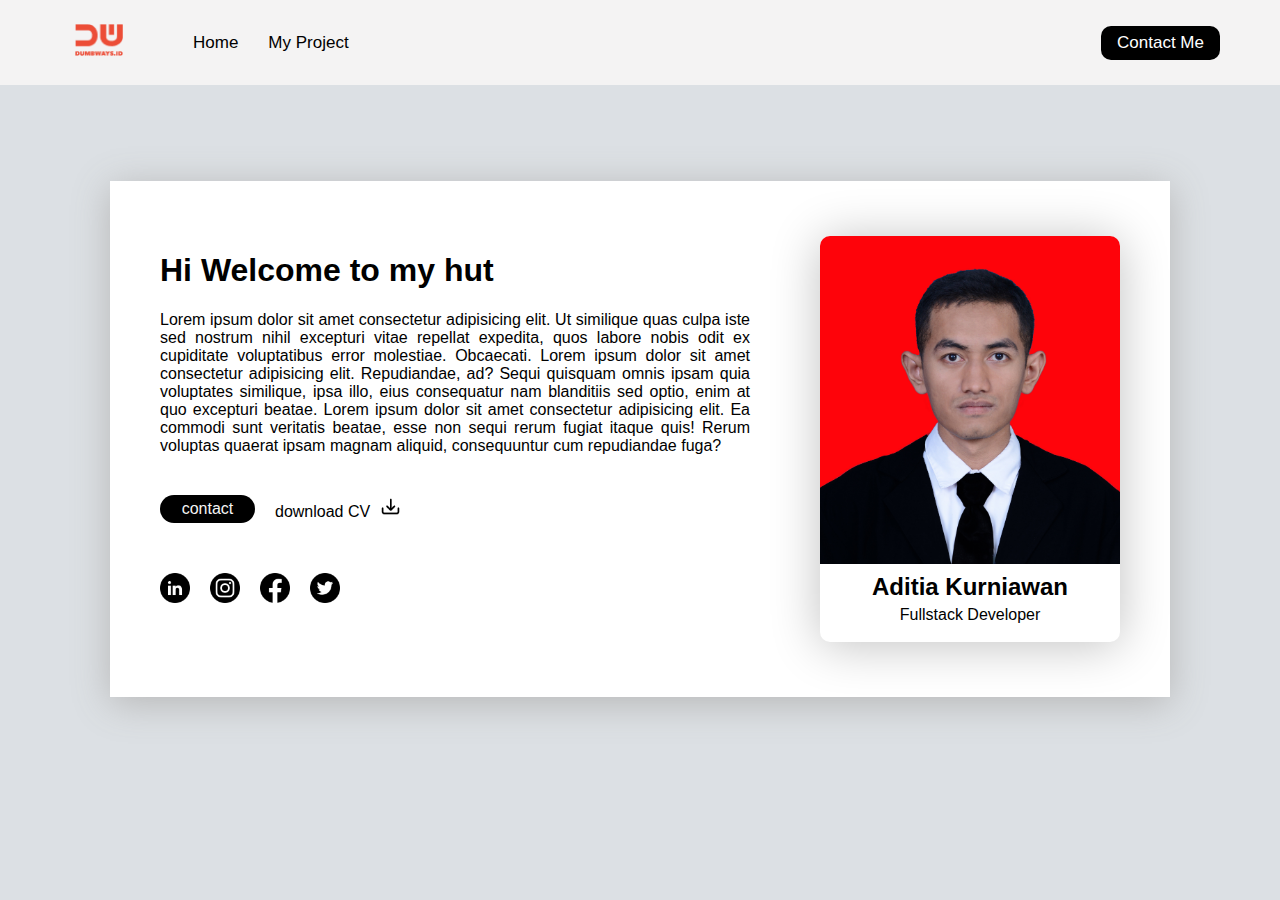
<file: day4-creating_blog/index.html>
<!DOCTYPE html>
<html lang="en">
  <head>
    <link rel="icon" href="assets/logo.png" type="image/x-icon" />
    <link rel="stylesheet" href="style.css" />
    <title>Home</title>
  </head>
  <body>
    <nav>
      <div class="nav-left">
        <a href="index.html"><img src="assets/logo.png" alt="logo" /></a>
        <ul>
          <li><a href="index.html">Home</a></li>
          <li><a href="blog.html">My Project</a></li>
        </ul>
      </div>
      <div class="nav-right">
        <a href="contact.html">Contact Me</a>
      </div>
    </nav>
    <div class="container">
      <section>
        <div class="section-left">
          <h1>Hi Welcome to my hut</h1>
          <p>Lorem ipsum dolor sit amet consectetur adipisicing elit. Ut similique quas culpa iste sed nostrum nihil excepturi vitae repellat expedita, quos labore nobis odit ex cupiditate voluptatibus error molestiae. Obcaecati. Lorem ipsum dolor sit amet consectetur adipisicing elit. Repudiandae, ad? Sequi quisquam omnis ipsam quia voluptates similique, ipsa illo, eius consequatur nam blanditiis sed optio, enim at quo excepturi beatae. Lorem ipsum dolor sit amet consectetur adipisicing elit. Ea commodi sunt veritatis beatae, esse non sequi rerum fugiat itaque quis! Rerum voluptas quaerat ipsam magnam aliquid, consequuntur cum repudiandae fuga?</p>

          <div class="download">
            <div class="button-contact">
              <a href="contact.html">contact</a>
            </div>
            <div class="cv">
              <a href="assets/CV2022.pdf">download CV
              <img src="assets/download.webp" alt="download" /></a>
            </div>
          </div>
          <div class="sosmed">
            <ul>
              <li><a href="https://www.linkedin.com/in/aditia-kurniawan-49b863194/"><img src="assets/linkedin.png" alt="linkedin"> </a></li>
              <li> <a href="https://www.instagram.com/aditia_kurniaw/?hl=id"><img src="assets/instagram.png" alt="instagram"></a> </li>
              <li> <a href="https://web.facebook.com/aditmbeyes.getas"><img src="assets/facebook.png" alt="facebook"></a> </li>
              <li> <a href="https://twitter.com/AditiaK15646429"><img src="assets/twitter.png" alt="twitter"></a> </li>
            </ul>
          </div>

        </div>
        <div class="section-right">
          <div class="card">
            <img
              src="assets/poto.jpg"
              alt="profi"
            />
            <h2>Aditia Kurniawan</h2>
            <p>Fullstack Developer</p>
          </div>
          </div>
        </div>
      </section>
    </div>
  </body>
</html>
</file>
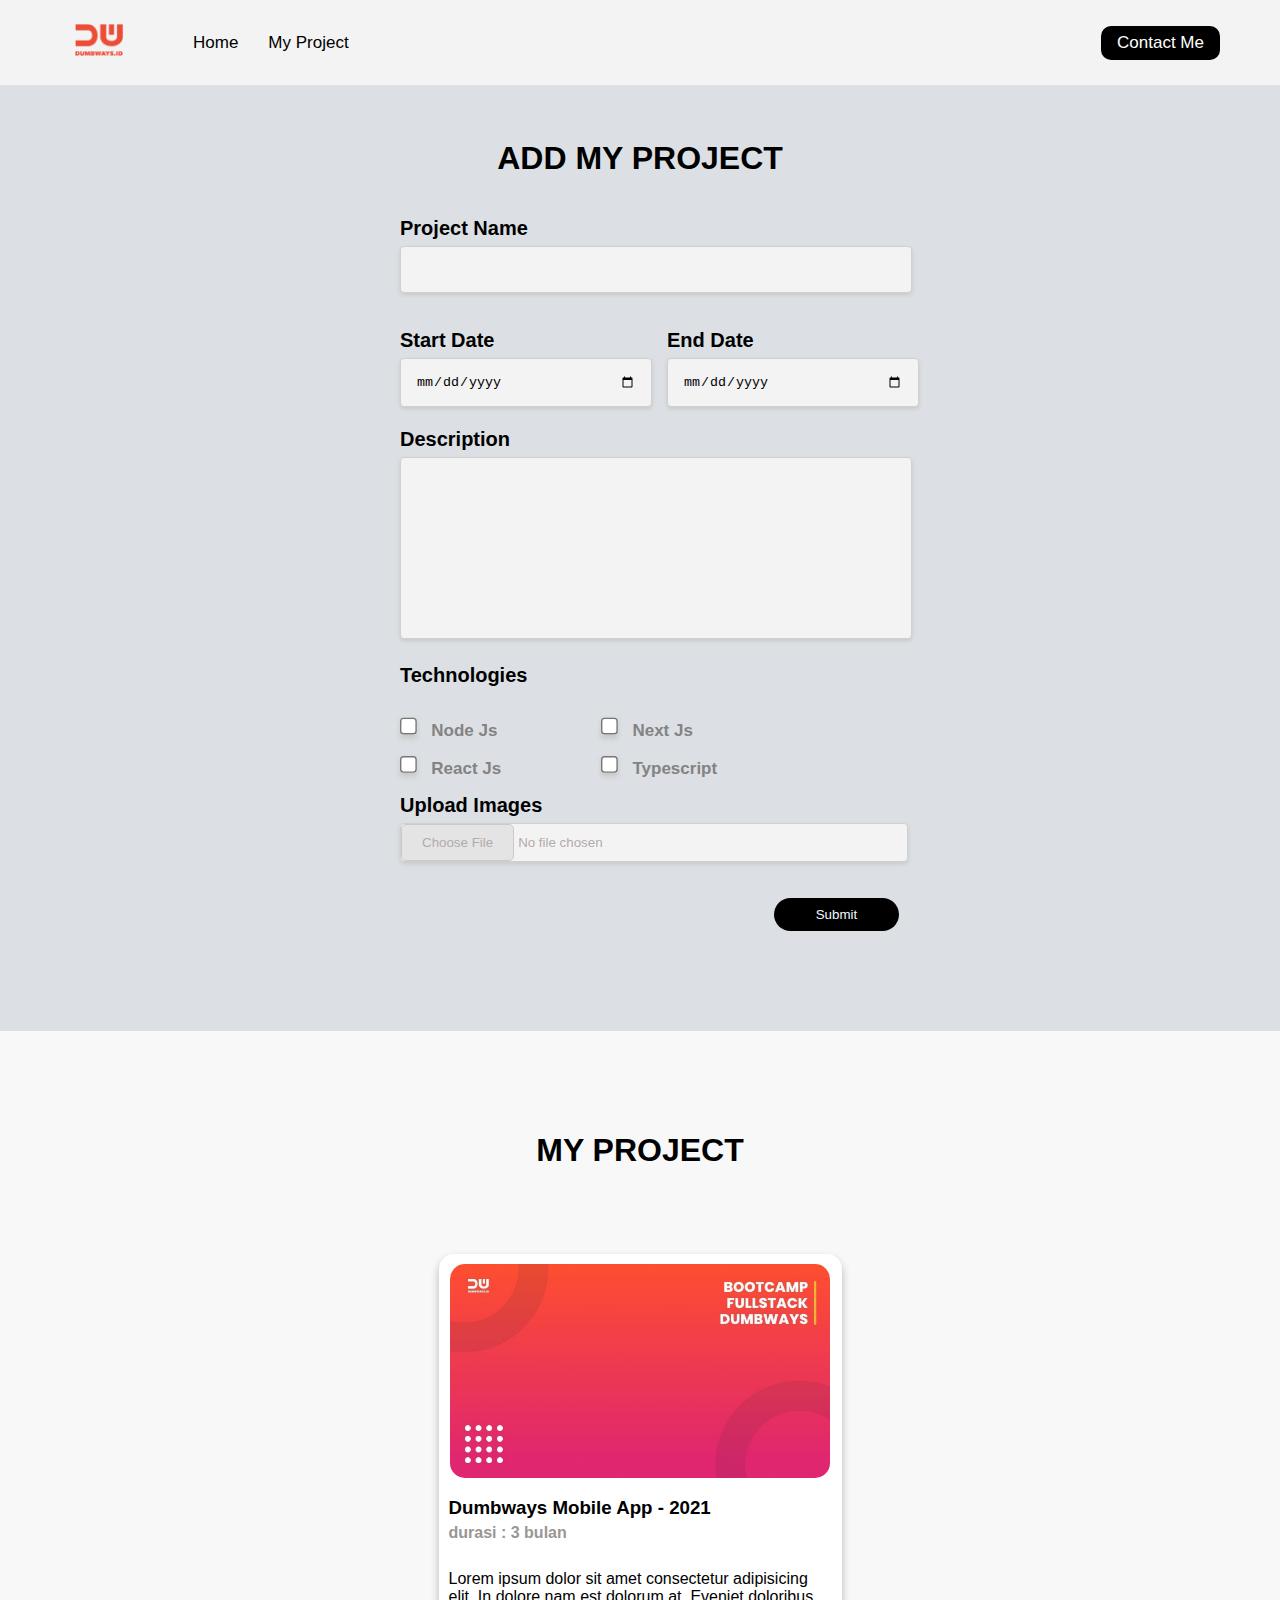
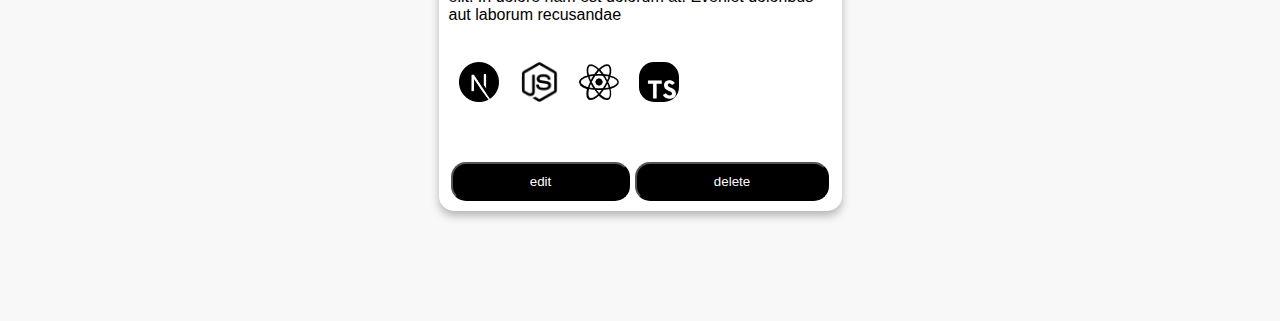
<file: day4-creating_blog/blog.html>
<!DOCTYPE html>
<html lang="en">
  <head>
    <title>My Project</title>
    <link rel="icon" href="assets/logo.png" type="image/x-icon" />
    <link
      rel="stylesheet"
      href="https://cdnjs.cloudflare.com/ajax/libs/font-awesome/6.1.1/css/all.min.css"
    />
    <link rel="stylesheet" href="myproject.css" />
    <link rel="stylesheet" href="blog.css" />
    <link rel="stylesheet" href="style.css" />
  </head>
  <body>
    <nav>
      <div class="nav-left">
        <a href="index.html"><img src="assets/logo.png" alt="logo" /></a>
        <ul>
          <li><a href="index.html">Home</a></li>
          <li><a href="blog.html">My Project</a></li>
        </ul>
      </div>
      <div class="nav-right">
        <a href="contact.html">Contact Me</a>
      </div>
    </nav>
    <form onsubmit="addBlog(event)">
      <h1>ADD MY PROJECT</h1>
      <div class="container-form">
        <div>
          <label for="title">Project Name</label>
          <input id="title" />
        </div>
        <div class="date">
          <div class="start">
            <label for="start">Start Date</label>
            <input id="start" type="date" />
          </div>
          <div class="end">
            <label for="end">End Date</label>
            <input id="end" type="date" />
          </div>
        </div>
        <div>
          <label for="description">Description</label>
          <textarea
            name=""
            id="description"
            cols="30"
            rows="10"
            style="resize: none"
          ></textarea>
        </div>
        <div class="technologi">
          <label for="technologi">Technologies</label>
          <div class="cekbox">
            <div class="checkboxleft">
              <div>
                <input
                  type="checkbox"
                  id="nodejs"
                  class="checkbox"
                  name="checkboxProject"
                  value="nodejs"
                />
                <label for="nodejs" class="tech">Node Js</label>
              </div>
              <div>
                <input
                  type="checkbox"
                  id="reactjs"
                  class="checkbox"
                  name="checkboxProject"
                  value="reactjs"
                />
                <label for="reactjs" class="tech">React Js</label>
              </div>
            </div>
            <div class="checkboxright">
              <div>
                <input
                  type="checkbox"
                  id="nextjs"
                  class="checkbox"
                  name="checkboxProject"
                  value="nextjs"
                />
                <label for="nextjs" class="tech">Next Js</label>
              </div>
              <div>
                <input
                  type="checkbox"
                  id="typescript"
                  class="checkbox"
                  name="checkboxProject"
                  value="typescript"
                />
                <label for="typescript" class="tech">Typescript</label>
              </div>
            </div>
          </div>
        </div>
        <div class="upload">
          <label for="upload">Upload Images</label>
          <input type="file" name="upload" id="upload" value="choose" />
        </div>
        <div class="submit">
          <button type="submit">Submit</button>
        </div>
      </div>
    </form>
    <div class="project">
      <div class="myproject">
        <h1>MY PROJECT</h1>
        <div id="container-project">
          <div class="project-card">
            <img src="assets/img.png" alt="" />
            <a href="detail.html"><h3>Dumbways Mobile App - 2021</h3></a>
            <h4>durasi : 3 bulan</h4>
            <br />
            <h5>
              Lorem ipsum dolor sit amet consectetur adipisicing elit. In dolore
              nam est dolorum at. Eveniet doloribus aut laborum recusandae
            </h5>
            <br />
            <div class="logo">
              <img src="assets/nextjs.png" alt="logo" />
              <img src="assets/nodejs.png" alt="logo" />
              <img src="assets/reactjs.png" alt="logo" />
              <img src="assets/typescript.png" alt="logo" />
            </div>
            <div class="button">
              <button class="bt-edit">edit</button>
              <button class="bt-delete">delete</button>
            </div>
          </div>
        </div>
      </div>
    </div>
  </body>
  <script src="inputblog.js"></script>
</html>
</file>
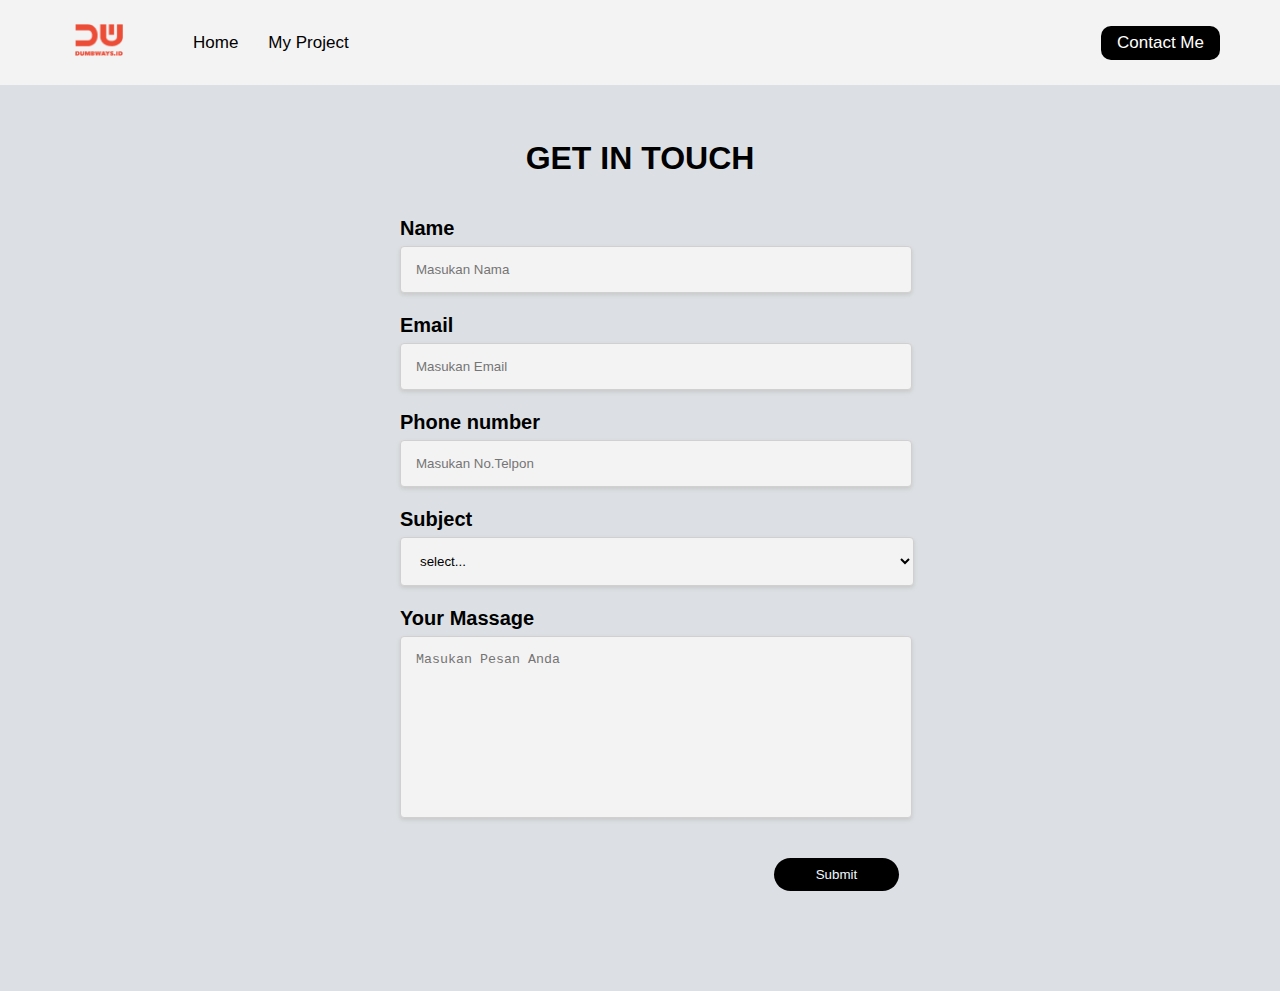
<file: day4-creating_blog/contact.html>
<!DOCTYPE html>
<html lang="en">
  <head>
    <title>Contact</title>
    <link rel="icon" href="assets/logo.png" type="image/x-icon" />
    <link rel="stylesheet" href="contact.css" />
    <link rel="stylesheet" href="style.css" />
  </head>
  <body>
    <nav>
      <div class="nav-left">
        <a href="index.html"><img src="assets/logo.png" alt="logo" /></a>
        <ul>
          <li><a href="index.html">Home</a></li>
          <li><a href="blog.html">My Project</a></li>
        </ul>
      </div>
      <div class="nav-right">
        <a href="contact.html">Contact Me</a>
      </div>
    </nav>
    <form action="">
      <h1>GET IN TOUCH</h1>
      <div class="container-form">
        <div>
          <label for="input-name">Name</label>
          <input id="input-name" type="text" placeholder="Masukan Nama" />
        </div>
        <div>
          <label for="input-email">Email</label>
          <input id="input-email" type="text" placeholder="Masukan Email" />
        </div>
        <div>
          <label for="input-phone">Phone number</label>
          <input
            id="input-phone"
            type="number"
            placeholder="Masukan No.Telpon"
          />
        </div>
        <div>
          <label for="input-subject">Subject</label>
          <select name="" id="input-subject">
            <option value="" hidden>select...</option>
            <option value="frontend">frontend</option>
            <option value="backend">backend</option>
            <option value="Fullstack">Fullstack</option>
          </select>
        </div>
        <div>
          <label for="massage">Your Massage</label>
          <textarea
            name=""
            id="massage"
            cols="30"
            rows="10"
            style="resize: none"
            placeholder="Masukan Pesan Anda"
          ></textarea>
        </div>
        <div class="submit">
          <button type="button" onclick="submitData()">Submit</button>
        </div>
      </div>
    </form>
  </body>
  <script src="form.js"></script>
</html>
</file>
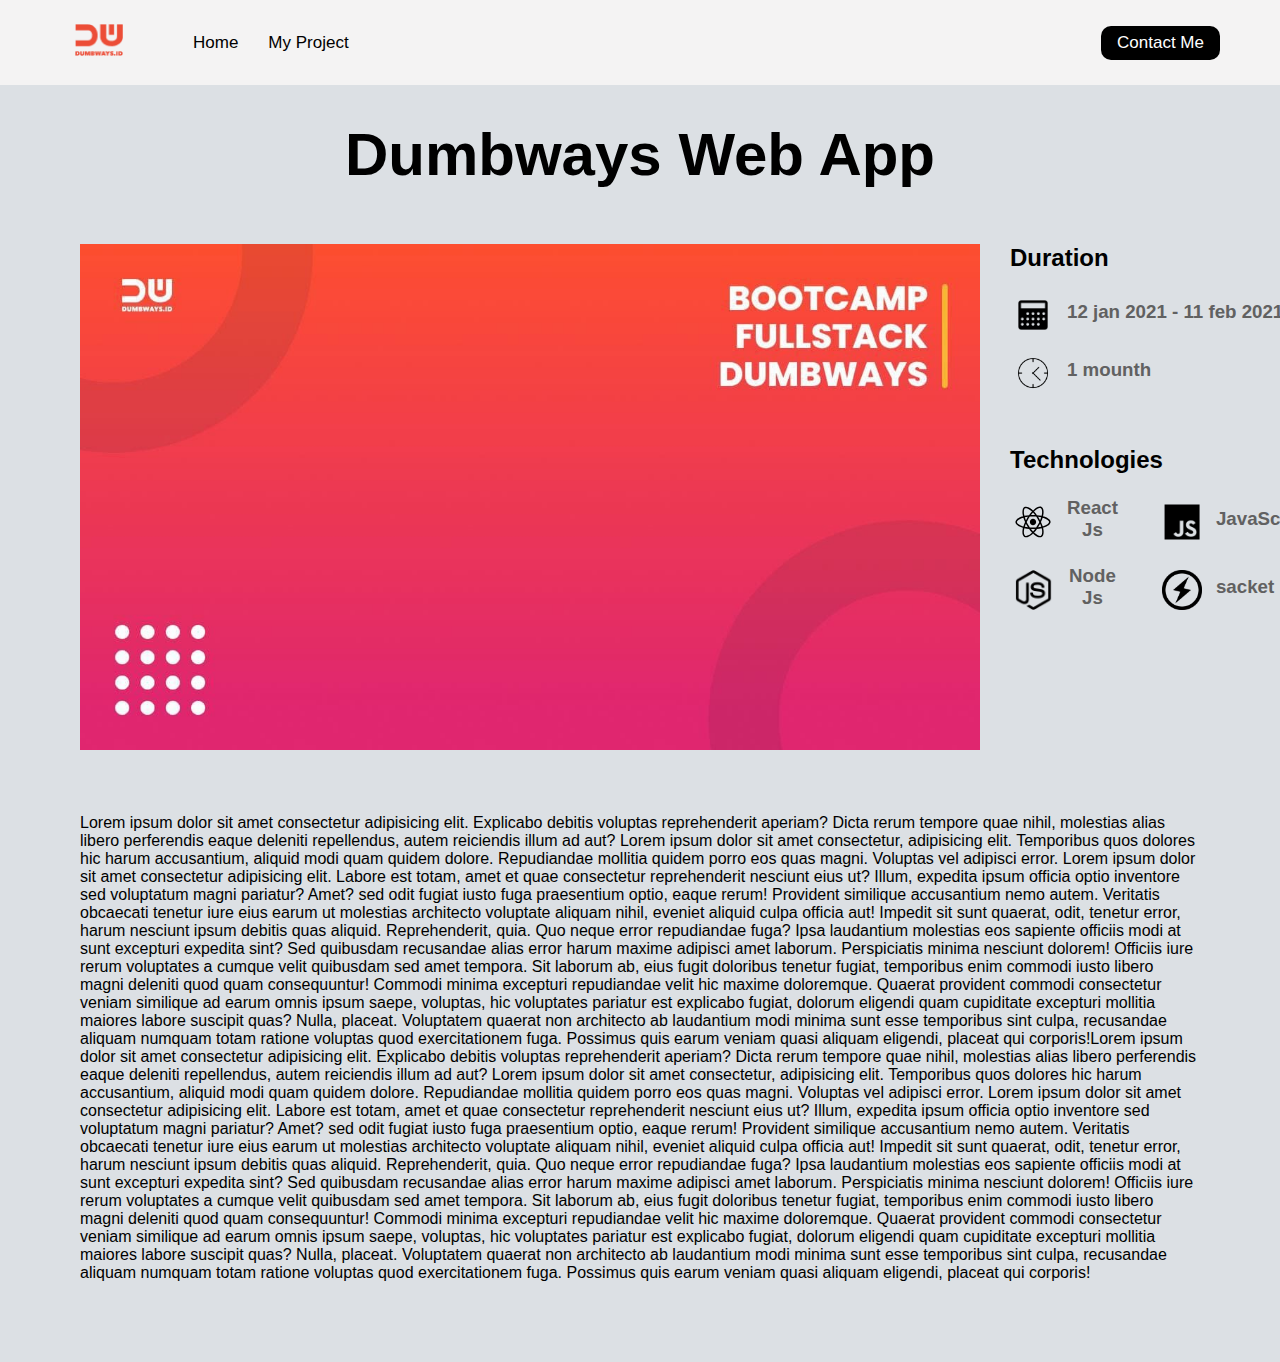
<file: day4-creating_blog/detail.html>
<!DOCTYPE html>
<html lang="en">
  <head>
    <title>Detail Blog</title>
    <link rel="icon" href="assets/logo.png" type="image/x-icon" />
    <link rel="stylesheet" href="detail.css" />
    <link rel="stylesheet" href="style.css" />
  </head>
  <body>
    <nav>
      <div class="nav-left">
        <a href="index.html"><img src="assets/logo.png" alt="logo" /></a>
        <ul>
          <li><a href="index.html">Home</a></li>
          <li><a href="blog.html">My Project</a></li>
        </ul>
      </div>
      <div class="nav-right">
        <a href="contact.html">Contact Me</a>
      </div>
    </nav>
    <div class="contain">
      <h1>Dumbways Web App</h1>
      <div class="detail">
        <div class="detail-left">
          <img class="icon" src="assets/img.png" alt="" />
        </div>
        <div class="detail-right">
          <h2>Duration</h2>
          <table>
            <tr>
              <td>
                <img class="icon" src="assets/calendar.png" alt="date" />
              </td>
              <td>
                <h3>12 jan 2021 - 11 feb 2021</h3>
              </td>
            </tr>
            <tr>
              <td>
                <img class="icon" src="assets/clock.png" alt="time" />
              </td>
              <td>
                <h3>1 mounth</h3>
              </td>
            </tr>
          </table>
          <br />
          <br />
          <h2>Technologies</h2>
          <table>
            <tr>
              <td>
                <img class="icon" src="assets/react.svg" alt="react" />
              </td>
              <td><h3>React Js</h3></td>
              <td>
                <img
                  class="icon"
                  src="assets/javascript.png"
                  alt="JavaScript"
                />
              </td>
              <td><h3>JavaScript</h3></td>
            </tr>
            <tr>
              <td>
                <img class="icon" src="assets/nodejs.png" alt="Node" />
              </td>
              <td><h3>Node Js</h3></td>
              <td>
                <img class="icon" src="assets/socket.png" alt="Socket" />
              </td>
              <td><h3>sacket IO</h3></td>
            </tr>
          </table>
        </div>
      </div>
      <p>
        Lorem ipsum dolor sit amet consectetur adipisicing elit. Explicabo
        debitis voluptas reprehenderit aperiam? Dicta rerum tempore quae nihil,
        molestias alias libero perferendis eaque deleniti repellendus, autem
        reiciendis illum ad aut? Lorem ipsum dolor sit amet consectetur,
        adipisicing elit. Temporibus quos dolores hic harum accusantium, aliquid
        modi quam quidem dolore. Repudiandae mollitia quidem porro eos quas
        magni. Voluptas vel adipisci error. Lorem ipsum dolor sit amet
        consectetur adipisicing elit. Labore est totam, amet et quae consectetur
        reprehenderit nesciunt eius ut? Illum, expedita ipsum officia optio
        inventore sed voluptatum magni pariatur? Amet? sed odit fugiat iusto
        fuga praesentium optio, eaque rerum! Provident similique accusantium
        nemo autem. Veritatis obcaecati tenetur iure eius earum ut molestias
        architecto voluptate aliquam nihil, eveniet aliquid culpa officia aut!
        Impedit sit sunt quaerat, odit, tenetur error, harum nesciunt ipsum
        debitis quas aliquid. Reprehenderit, quia. Quo neque error repudiandae
        fuga? Ipsa laudantium molestias eos sapiente officiis modi at sunt
        excepturi expedita sint? Sed quibusdam recusandae alias error harum
        maxime adipisci amet laborum. Perspiciatis minima nesciunt dolorem!
        Officiis iure rerum voluptates a cumque velit quibusdam sed amet
        tempora. Sit laborum ab, eius fugit doloribus tenetur fugiat, temporibus
        enim commodi iusto libero magni deleniti quod quam consequuntur! Commodi
        minima excepturi repudiandae velit hic maxime doloremque. Quaerat
        provident commodi consectetur veniam similique ad earum omnis ipsum
        saepe, voluptas, hic voluptates pariatur est explicabo fugiat, dolorum
        eligendi quam cupiditate excepturi mollitia maiores labore suscipit
        quas? Nulla, placeat. Voluptatem quaerat non architecto ab laudantium
        modi minima sunt esse temporibus sint culpa, recusandae aliquam numquam
        totam ratione voluptas quod exercitationem fuga. Possimus quis earum
        veniam quasi aliquam eligendi, placeat qui corporis!Lorem ipsum dolor
        sit amet consectetur adipisicing elit. Explicabo debitis voluptas
        reprehenderit aperiam? Dicta rerum tempore quae nihil, molestias alias
        libero perferendis eaque deleniti repellendus, autem reiciendis illum ad
        aut? Lorem ipsum dolor sit amet consectetur, adipisicing elit.
        Temporibus quos dolores hic harum accusantium, aliquid modi quam quidem
        dolore. Repudiandae mollitia quidem porro eos quas magni. Voluptas vel
        adipisci error. Lorem ipsum dolor sit amet consectetur adipisicing elit.
        Labore est totam, amet et quae consectetur reprehenderit nesciunt eius
        ut? Illum, expedita ipsum officia optio inventore sed voluptatum magni
        pariatur? Amet? sed odit fugiat iusto fuga praesentium optio, eaque
        rerum! Provident similique accusantium nemo autem. Veritatis obcaecati
        tenetur iure eius earum ut molestias architecto voluptate aliquam nihil,
        eveniet aliquid culpa officia aut! Impedit sit sunt quaerat, odit,
        tenetur error, harum nesciunt ipsum debitis quas aliquid. Reprehenderit,
        quia. Quo neque error repudiandae fuga? Ipsa laudantium molestias eos
        sapiente officiis modi at sunt excepturi expedita sint? Sed quibusdam
        recusandae alias error harum maxime adipisci amet laborum. Perspiciatis
        minima nesciunt dolorem! Officiis iure rerum voluptates a cumque velit
        quibusdam sed amet tempora. Sit laborum ab, eius fugit doloribus tenetur
        fugiat, temporibus enim commodi iusto libero magni deleniti quod quam
        consequuntur! Commodi minima excepturi repudiandae velit hic maxime
        doloremque. Quaerat provident commodi consectetur veniam similique ad
        earum omnis ipsum saepe, voluptas, hic voluptates pariatur est explicabo
        fugiat, dolorum eligendi quam cupiditate excepturi mollitia maiores
        labore suscipit quas? Nulla, placeat. Voluptatem quaerat non architecto
        ab laudantium modi minima sunt esse temporibus sint culpa, recusandae
        aliquam numquam totam ratione voluptas quod exercitationem fuga.
        Possimus quis earum veniam quasi aliquam eligendi, placeat qui corporis!
      </p>
    </div>
  </body>
</html>
</file>
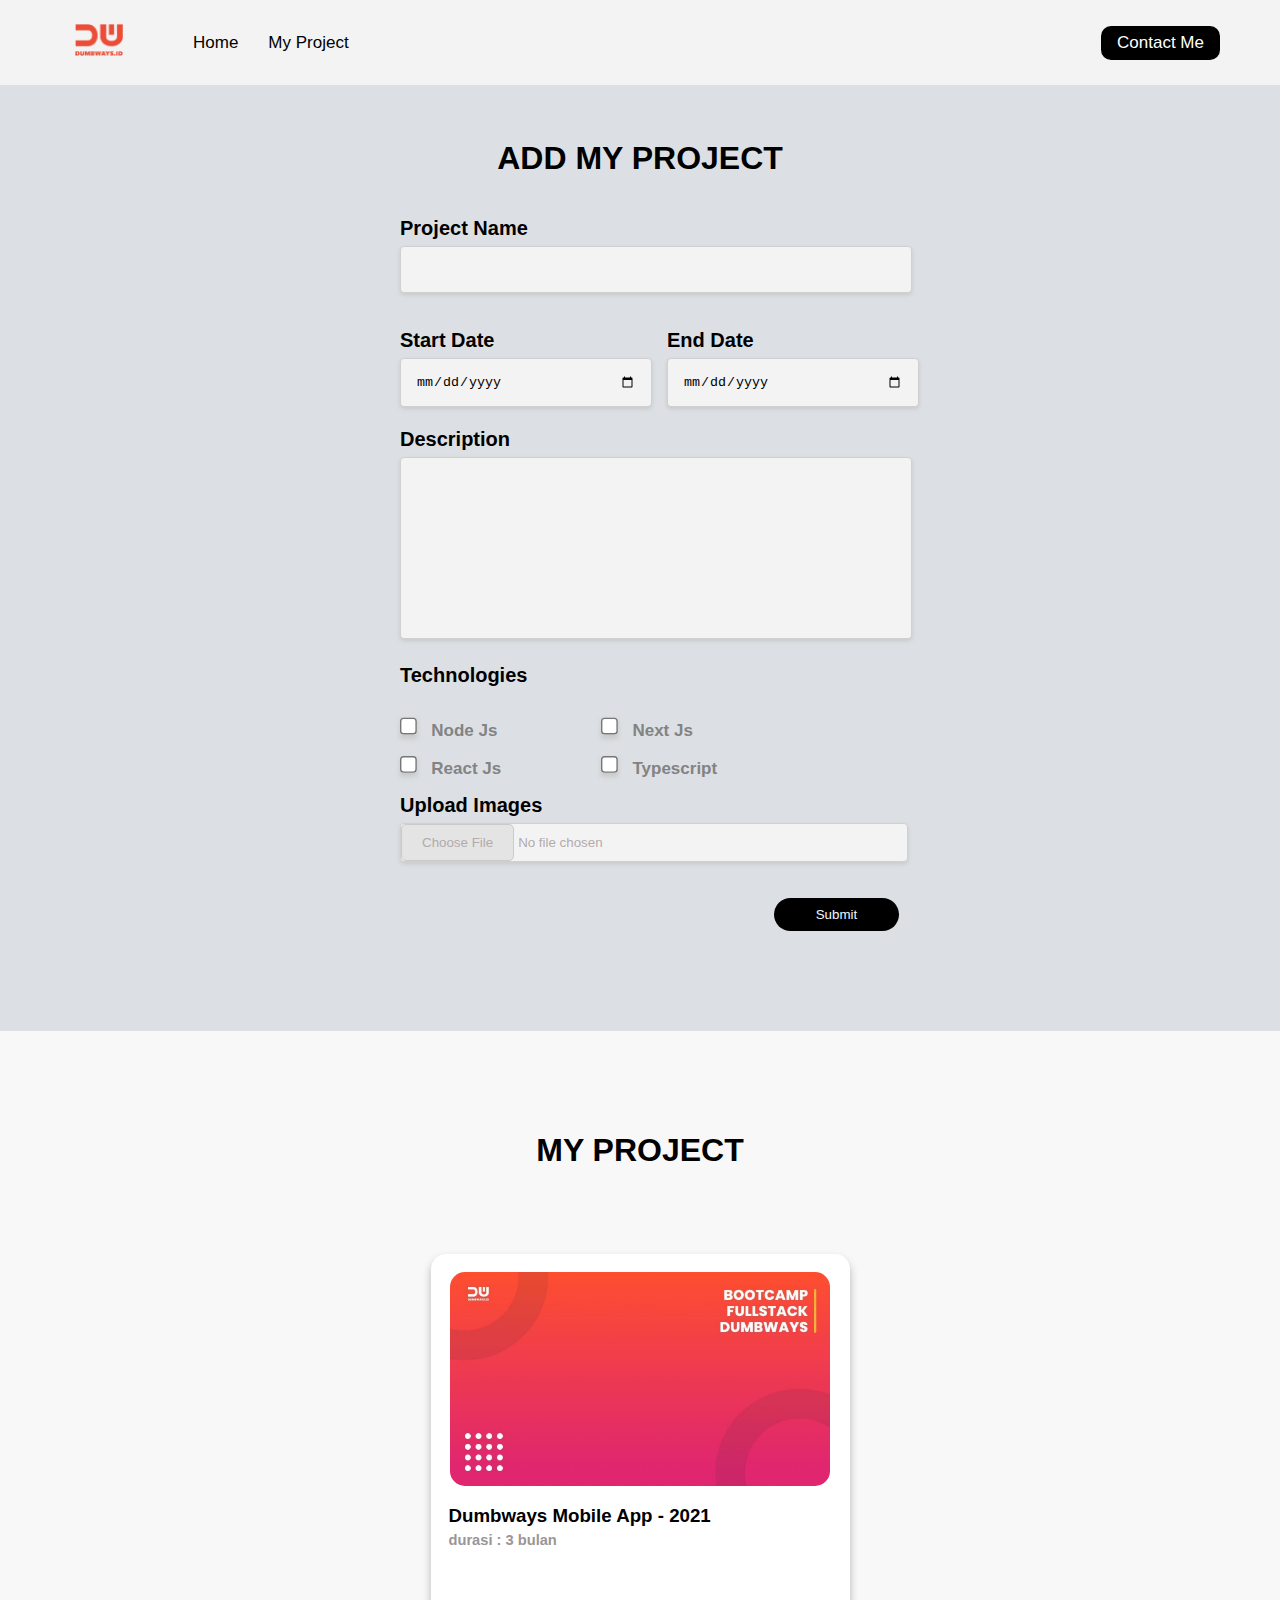
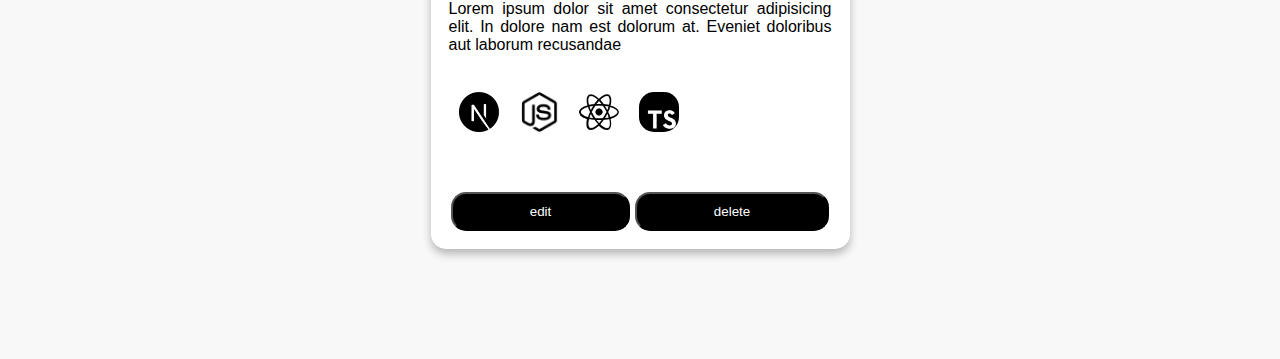
<file: day5-count_post/blog.html>
<!DOCTYPE html>
<html lang="en">
  <head>
    <title>My Project</title>
    <link rel="icon" href="assets/logo.png" type="image/x-icon" />
    <link
      rel="stylesheet"
      href="https://cdnjs.cloudflare.com/ajax/libs/font-awesome/6.1.1/css/all.min.css"
    />
    <link rel="stylesheet" href="myproject.css" />
    <link rel="stylesheet" href="blog.css" />
    <link rel="stylesheet" href="style.css" />
  </head>
  <body>
    <nav>
      <div class="nav-left">
        <a href="index.html"><img src="assets/logo.png" alt="logo" /></a>
        <ul>
          <li><a href="index.html">Home</a></li>
          <li><a href="blog.html">My Project</a></li>
        </ul>
      </div>
      <div class="nav-right">
        <a href="contact.html">Contact Me</a>
      </div>
    </nav>
    <form onsubmit="addBlog(event)">
      <h1>ADD MY PROJECT</h1>
      <div class="container-form">
        <div>
          <label for="title">Project Name</label>
          <input id="title" />
        </div>
        <div class="date">
          <div class="start">
            <label for="start">Start Date</label>
            <input id="start" type="date" />
          </div>
          <div class="end">
            <label for="end">End Date</label>
            <input id="end" type="date" />
          </div>
        </div>
        <div>
          <label for="description">Description</label>
          <textarea
            name=""
            id="description"
            cols="30"
            rows="10"
            style="resize: none"
          ></textarea>
        </div>
        <div class="technologi">
          <label for="technologi">Technologies</label>
          <div class="cekbox">
            <div class="checkboxleft">
              <div>
                <input
                  type="checkbox"
                  id="nodejs"
                  class="checkbox"
                  name="checkboxProject"
                  value="nodejs"
                />
                <label for="nodejs" class="tech">Node Js</label>
              </div>
              <div>
                <input
                  type="checkbox"
                  id="reactjs"
                  class="checkbox"
                  name="checkboxProject"
                  value="reactjs"
                />
                <label for="reactjs" class="tech">React Js</label>
              </div>
            </div>
            <div class="checkboxright">
              <div>
                <input
                  type="checkbox"
                  id="nextjs"
                  class="checkbox"
                  name="checkboxProject"
                  value="nextjs"
                />
                <label for="nextjs" class="tech">Next Js</label>
              </div>
              <div>
                <input
                  type="checkbox"
                  id="typescript"
                  class="checkbox"
                  name="checkboxProject"
                  value="typescript"
                />
                <label for="typescript" class="tech">Typescript</label>
              </div>
            </div>
          </div>
        </div>
        <div class="upload">
          <label for="upload">Upload Images</label>
          <input type="file" name="upload" id="upload" value="choose" />
        </div>
        <div class="submit">
          <button type="submit">Submit</button>
        </div>
      </div>
    </form>
    <div class="project">
      <div class="myproject">
        <h1>MY PROJECT</h1>
        <div id="container-project">
          <div class="project-card">
            <img src="assets/img.png" alt="" />
            <a href="detail.html"><h3>Dumbways Mobile App - 2021</h3></a>
            <h5>durasi : 3 bulan</h5>
            <br />
            <h6>
              Lorem ipsum dolor sit amet consectetur adipisicing elit. In dolore
              nam est dolorum at. Eveniet doloribus aut laborum recusandae
            </h6>
            <br />
            <div class="logo">
              <img src="assets/nextjs.png" alt="logo" />
              <img src="assets/nodejs.png" alt="logo" />
              <img src="assets/reactjs.png" alt="logo" />
              <img src="assets/typescript.png" alt="logo" />
            </div>
            <div class="button">
              <button class="bt-edit">edit</button>
              <button class="bt-delete">delete</button>
            </div>
          </div>
        </div>
      </div>
    </div>
  </body>
  <script src="inputblog.js"></script>
</html>
</file>
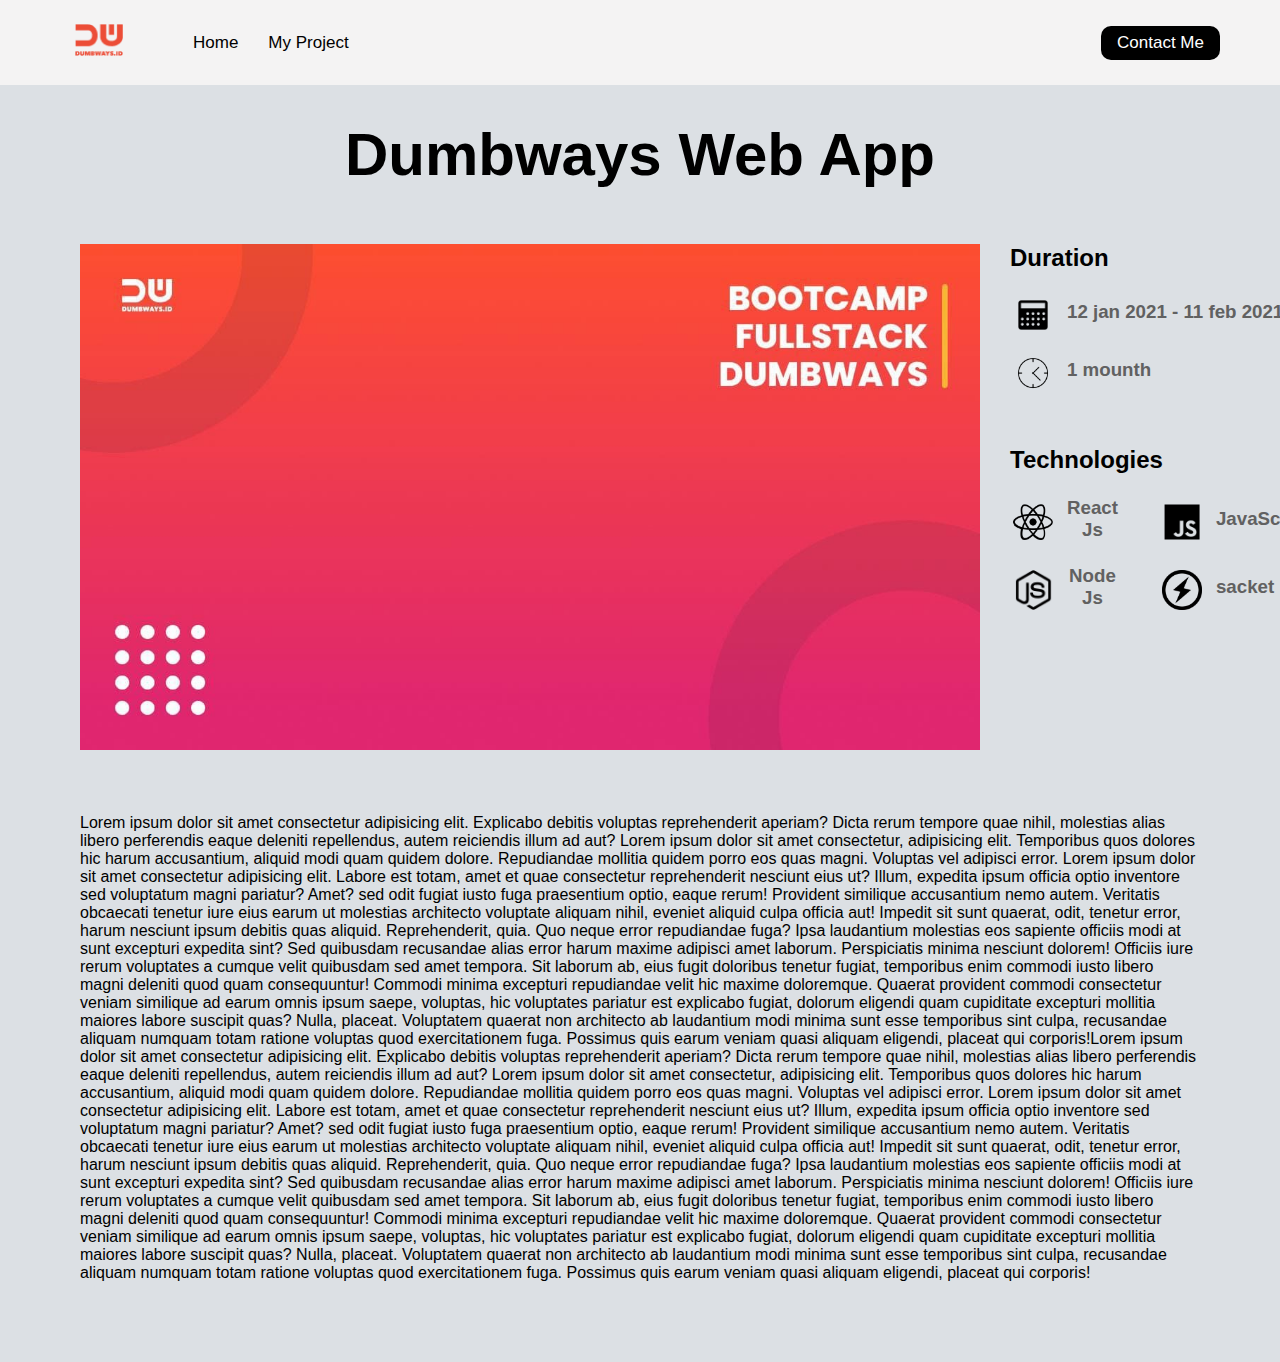
<file: day5-count_post/detail.html>
<!DOCTYPE html>
<html lang="en">
  <head>
    <title>Detail Blog</title>
    <link rel="icon" href="assets/logo.png" type="image/x-icon" />
    <link rel="stylesheet" href="detail.css" />
    <link rel="stylesheet" href="style.css" />
  </head>
  <body>
    <nav>
      <div class="nav-left">
        <a href="index.html"><img src="assets/logo.png" alt="logo" /></a>
        <ul>
          <li><a href="index.html">Home</a></li>
          <li><a href="blog.html">My Project</a></li>
        </ul>
      </div>
      <div class="nav-right">
        <a href="contact.html">Contact Me</a>
      </div>
    </nav>
    <div class="contain">
      <h1>Dumbways Web App</h1>
      <div class="detail">
        <div class="detail-left">
          <img class="icon" src="assets/img.png" alt="" />
        </div>
        <div class="detail-right">
          <h2>Duration</h2>
          <table>
            <tr>
              <td>
                <img class="icon" src="assets/calendar.png" alt="date" />
              </td>
              <td>
                <h3>12 jan 2021 - 11 feb 2021</h3>
              </td>
            </tr>
            <tr>
              <td>
                <img class="icon" src="assets/clock.png" alt="time" />
              </td>
              <td>
                <h3>1 mounth</h3>
              </td>
            </tr>
          </table>
          <br />
          <br />
          <h2>Technologies</h2>
          <table>
            <tr>
              <td>
                <img class="icon" src="assets/reactjs.png" alt="react" />
              </td>
              <td><h3>React Js</h3></td>
              <td>
                <img
                  class="icon"
                  src="assets/javascript.png"
                  alt="JavaScript"
                />
              </td>
              <td><h3>JavaScript</h3></td>
            </tr>
            <tr>
              <td>
                <img class="icon" src="assets/nodejs.png" alt="Node" />
              </td>
              <td><h3>Node Js</h3></td>
              <td>
                <img class="icon" src="assets/socket.png" alt="Socket" />
              </td>
              <td><h3>sacket IO</h3></td>
            </tr>
          </table>
        </div>
      </div>
      <p>
        Lorem ipsum dolor sit amet consectetur adipisicing elit. Explicabo
        debitis voluptas reprehenderit aperiam? Dicta rerum tempore quae nihil,
        molestias alias libero perferendis eaque deleniti repellendus, autem
        reiciendis illum ad aut? Lorem ipsum dolor sit amet consectetur,
        adipisicing elit. Temporibus quos dolores hic harum accusantium, aliquid
        modi quam quidem dolore. Repudiandae mollitia quidem porro eos quas
        magni. Voluptas vel adipisci error. Lorem ipsum dolor sit amet
        consectetur adipisicing elit. Labore est totam, amet et quae consectetur
        reprehenderit nesciunt eius ut? Illum, expedita ipsum officia optio
        inventore sed voluptatum magni pariatur? Amet? sed odit fugiat iusto
        fuga praesentium optio, eaque rerum! Provident similique accusantium
        nemo autem. Veritatis obcaecati tenetur iure eius earum ut molestias
        architecto voluptate aliquam nihil, eveniet aliquid culpa officia aut!
        Impedit sit sunt quaerat, odit, tenetur error, harum nesciunt ipsum
        debitis quas aliquid. Reprehenderit, quia. Quo neque error repudiandae
        fuga? Ipsa laudantium molestias eos sapiente officiis modi at sunt
        excepturi expedita sint? Sed quibusdam recusandae alias error harum
        maxime adipisci amet laborum. Perspiciatis minima nesciunt dolorem!
        Officiis iure rerum voluptates a cumque velit quibusdam sed amet
        tempora. Sit laborum ab, eius fugit doloribus tenetur fugiat, temporibus
        enim commodi iusto libero magni deleniti quod quam consequuntur! Commodi
        minima excepturi repudiandae velit hic maxime doloremque. Quaerat
        provident commodi consectetur veniam similique ad earum omnis ipsum
        saepe, voluptas, hic voluptates pariatur est explicabo fugiat, dolorum
        eligendi quam cupiditate excepturi mollitia maiores labore suscipit
        quas? Nulla, placeat. Voluptatem quaerat non architecto ab laudantium
        modi minima sunt esse temporibus sint culpa, recusandae aliquam numquam
        totam ratione voluptas quod exercitationem fuga. Possimus quis earum
        veniam quasi aliquam eligendi, placeat qui corporis!Lorem ipsum dolor
        sit amet consectetur adipisicing elit. Explicabo debitis voluptas
        reprehenderit aperiam? Dicta rerum tempore quae nihil, molestias alias
        libero perferendis eaque deleniti repellendus, autem reiciendis illum ad
        aut? Lorem ipsum dolor sit amet consectetur, adipisicing elit.
        Temporibus quos dolores hic harum accusantium, aliquid modi quam quidem
        dolore. Repudiandae mollitia quidem porro eos quas magni. Voluptas vel
        adipisci error. Lorem ipsum dolor sit amet consectetur adipisicing elit.
        Labore est totam, amet et quae consectetur reprehenderit nesciunt eius
        ut? Illum, expedita ipsum officia optio inventore sed voluptatum magni
        pariatur? Amet? sed odit fugiat iusto fuga praesentium optio, eaque
        rerum! Provident similique accusantium nemo autem. Veritatis obcaecati
        tenetur iure eius earum ut molestias architecto voluptate aliquam nihil,
        eveniet aliquid culpa officia aut! Impedit sit sunt quaerat, odit,
        tenetur error, harum nesciunt ipsum debitis quas aliquid. Reprehenderit,
        quia. Quo neque error repudiandae fuga? Ipsa laudantium molestias eos
        sapiente officiis modi at sunt excepturi expedita sint? Sed quibusdam
        recusandae alias error harum maxime adipisci amet laborum. Perspiciatis
        minima nesciunt dolorem! Officiis iure rerum voluptates a cumque velit
        quibusdam sed amet tempora. Sit laborum ab, eius fugit doloribus tenetur
        fugiat, temporibus enim commodi iusto libero magni deleniti quod quam
        consequuntur! Commodi minima excepturi repudiandae velit hic maxime
        doloremque. Quaerat provident commodi consectetur veniam similique ad
        earum omnis ipsum saepe, voluptas, hic voluptates pariatur est explicabo
        fugiat, dolorum eligendi quam cupiditate excepturi mollitia maiores
        labore suscipit quas? Nulla, placeat. Voluptatem quaerat non architecto
        ab laudantium modi minima sunt esse temporibus sint culpa, recusandae
        aliquam numquam totam ratione voluptas quod exercitationem fuga.
        Possimus quis earum veniam quasi aliquam eligendi, placeat qui corporis!
      </p>
    </div>
  </body>
</html>
</file>
<file: day4-creating_blog/style.css>
body{
    margin: 0px;
    font-family: Arial, Helvetica, sans-serif;
    background-color: #dce0e4;
}
nav {
    position: fixed;
    top: 0;
    width: 100%;
    background-color: #F4F3F3;
    display: flex;
    height: 7vh;
    font-size: 17px;
    padding: 11px 0px;
}
.nav-left{
    flex: 50%;
    display: flex;
    padding-left: 60px;
    align-items: center;
}
.nav-left li{
    display: inline;  
}
.nav-left ul{
    display: flex;
}
.nav-left a{
    text-decoration: none;
    color: black;
    padding: 15px; 
}
.nav-left a img{
    width: 48px;
}
.nav-right{
    flex: 50%;
    display: flex;
    justify-content: flex-end;
    align-items: center;
    padding-right: 60px;
}
.nav-right a{
    background-color: rgb(0, 0, 0);
    text-decoration: none;
    color: rgb(255, 255, 255);
    padding: 7px 16px;
    border-radius: 10px;
    cursor: pointer;
}
.nav-left a:hover{
    font-weight: bold;
}
.nav-right a:hover{
    background-color: orangered;
    box-shadow: 0px 2px 10px rgb(143, 142, 142);
}
.container{
    margin-top: 9vh;
    display: flex;
    justify-content: center;
    align-items: center;
    padding-top: 100px;
}
section{
    width: 75%;
    display: flex;
    align-items: center;
    justify-content: center;
    background-color: white;
    padding: 50px;
    box-shadow: 0px 6px 36px rgb(182, 182, 182);
}
section:hover{
    box-shadow: 0px 2px 6px rgb(255, 255, 255);
}
.section-left{ 
    flex: 70%;
    padding-right: 50px;
}
.section-left p { 
    text-align: justify;
    margin-bottom: 40px;
    padding-right: 20px;
}
.section-right{
    flex: 30%;
}
.download{
    width: 80%;
    display: flex;
    align-items: center;
}
.button-contact{
    padding-right: 20px;
}
.button-contact a{
    text-decoration: none;
    background-color: black;
    color: rgb(245, 245, 245);
    width: 85px;
    text-align: center;
    border-radius: 15px;
    display: block;
    padding: 5px 5px;
    margin-bottom: 10px;
}
.cv a {
    text-decoration: none;
    color: black; 
    display: block;
    padding-bottom: 10px;
}
.cv a:hover{color: orangered;}
.button-contact a:hover{
    background-color: orangered;
    box-shadow: 0px 2px 10px rgb(143, 142, 142);
}
.cv img{
    margin-left: 5px;
    width: 21px
}
.cv a img:hover{
    position: relative;
    animation: mymove 800ms infinite;
    animation-timing-function: ease;}

@keyframes mymove {
  from {top: 0px;}
  to {top: 5px;}
}
.sosmed ul{
    display: flex;
    padding-left: 0px;
    margin: 40px 0px;
}
.sosmed li{
    display: inline;
    padding-right: 20px;
}
li img:hover{ width: 34px;
}
li img{
    width: 30px;
}
.card {
    width: 300px;
    margin: auto;
    padding-bottom: 18px;
    border-radius: 10px;
    box-shadow: 0px 3px 50px rgb(192, 192, 192);
}
.card:hover{
    width: 80%;
    margin: auto;
}
.card img {
    width: 100%; border-radius: 10px 10px 0px 0px;
}
.card h2, p {
    text-align: center; margin: 0px; 
    margin-top: 5px;
    padding: 0px;
}
</file>
<file: day4-creating_blog/myproject.css>
.project{
    background-color: #F8F8F8;
    padding: 80px;
}
.myproject h1{
    text-align: center;
    margin-bottom: 85px; 
}
#container-project{
    display: flex;
    flex-direction: row;
    flex-wrap: wrap;
    justify-content: space-evenly;
    
}
.project-card{
    background-color: white;
    margin-bottom: 30px;
    padding: 10px;   
    width: 383px;
    border-radius: 15px;
    box-shadow: 0px 5px 8px rgb(182, 182, 182);
}
.project-card img {
    margin: auto;
    display: flex;
    width: 380px;
    border-radius: 15px;
}
.project-card a{
    text-decoration: none;
    color: black;
}
h3{
    margin-bottom: 5px;
}
.project-card h4 {
    margin: 0px;
    color: rgb(154,150,150);
}
.logo img{
    width: 40px;
    margin: 10px;
}
.project-card h5{
    align-items:left ;
    margin: 10px 0px;
    font-weight: normal;
    font-size: 12pt;
}
.logo{
    display: flex;
}
.button {
    display: flex;
}
.button button:hover{
    border: none;
}
.project-card button{
    background-color: black;
    color: white;
    margin: 50px auto 0px auto;
    justify-content: space-around;
    padding: 10px 77px ;
    border-radius: 15px;
}
</file>
<file: day4-creating_blog/blog.css>
body {
    font-family: Arial, Helvetica, sans-serif;
    background-color: #dce0e4;
      }
form {
    width: 480px;
    margin: auto;
    padding: 100px;
      }
form h1{
    text-align: center;
    margin: 40px 0px;
      }
form div {
    margin-top: 15px;
}
label {
    font-weight: bold;
    font-size: 20px;
}
form input, textarea {
    width: 100%;
    padding: 15px;
    margin-top: 6px;
    margin-bottom: 6px;
    border-radius: 4px;
    box-shadow: 0px 2px 4px rgb(200, 200, 200);
    background-color:#F4F3F3;
    border: 1px solid rgb(208, 208, 208);
}
input:hover,textarea:hover, select:hover{
    border: 2px solid rgb(121, 121, 121);
}
.date{
    display: flex;
    flex: 50%;
}
.date input {
    width: 220px;
    margin-right: 15px;
}

.checkbox {
    width: 12px;
    zoom: 1.4;
    margin: 0px;
}
.tech {
    font-weight: bold;
    font-size: 17px;
    color: rgb(131, 131, 131);
    margin-right: 100px;
    margin-left: 10px;
}
.tech:hover{
    color: black;
}
.cekbox {
    display: flex; 
    margin-top: 0px;  
} 
input[type=file]{
    color: #B2ABAB;
    margin-top:6px;
    padding: 0px 26px 0px 0px;
    cursor: pointer;
}
#upload::-webkit-file-upload-button{
    background: #e4e4e4;
    border: 1px solid rgb(202, 202, 202);
    padding: 10px 20px;
    border-radius: 5px;
    color: #B2ABAB;
    cursor: pointer;
}
#upload::-webkit-file-upload-button:hover{
    color: black;
}
form button{
    background-color: rgb(0, 0, 0);
    margin-top: 10px;
    padding: 9px 42px;
    border-radius: 21px;
    border: none;
    color: aliceblue;
    cursor: pointer;

}
button:hover{
    background-color: orangered;
    box-shadow: 0px 2px 10px rgb(143, 142, 142);
}
.submit{
    display: flex;
    justify-content:flex-end;
    width: 104%;
    margin-top: 20px;
}
</file>
<file: day4-creating_blog/contact.css>
body {
    font-family: Arial, Helvetica, sans-serif;
    background-color: #dce0e4;
      }
form {
    width: 480px;
    margin: auto;
    padding: 100px;
      }
form h1{
    text-align: center;
    margin: 40px 0px;
      }
form div {
    margin-top: 15px;
}

label {
    font-weight: bold;
    font-size: 20px;
}
form input, textarea, select {
    width: 100%;
    padding: 15px;
    margin-top: 6px;
    margin-bottom: 6px;
    border-radius: 4px;
    box-shadow: 0px 2px 4px rgb(200, 200, 200);
    background-color:#F4F3F3;
    border: 1px solid rgb(208, 208, 208);
}
input:hover,textarea:hover, select:hover{
    border: 2px solid rgb(121, 121, 121);
}
select {
    width: 107%;
}
form button{
    background-color: rgb(0, 0, 0);
    margin-top: 10px;
    padding: 9px 42px;
    border-radius: 21px;
    border: none;
    color: aliceblue;
    cursor: pointer;

}
button:hover{
    background-color: orangered;
    box-shadow: 0px 2px 10px rgb(143, 142, 142);
}
.submit{
    display: flex;
    justify-content:flex-end;
    width: 104%;
    margin-top: 20px;
}
</file>
<file: day4-creating_blog/detail.css>
body {
    font-family: Arial, Helvetica, sans-serif;
    background-color: #dce0e4;
      }
.contain{
    padding: 80px;
}
h1{
    margin-top: 40px;
    margin-bottom: 55px;
    text-align: center;
    font-size: 45pt;
}
.detail{
    display: flex;
    flex: 100%; 
    margin-bottom: 50px;
}
.detail-left{
    display: inline;
}
.detail-left img{
    width: 900px;
}
.detail-right{
padding: 0px 30px;
}
h2{
    margin: 0px;
    padding-bottom: 20px;
}
h3{
    display: inline-block;
    color: rgb(97, 97, 97);
    padding-bottom: 20px;
    margin: 0px;
    vertical-align: text-top;
}
.icon{
    width: 40px;
    margin-bottom: 10px;
    float: none;
}
td h3 {
    text-align: center;
    /* vertical-align: middle; */
    padding-left:10px;
    padding-right: 40px;
}
p{
 display: inline;
 text-align: justify;
}
</file>
<file: day5-count_post/myproject.css>
.project{
    background-color: #F8F8F8;
    padding: 80px;
}
.myproject h1{
    text-align: center;
    margin-bottom: 85px; 
}
#container-project{
    display: flex;
    flex-direction: row;
    flex-wrap: wrap;
    justify-content: space-evenly;
    
}
.project-card{
    background-color: white;
    margin-bottom: 30px;
    padding: 18px;   
    width: 383px;
    border-radius: 15px;
    box-shadow: 0px 5px 8px rgb(182, 182, 182);
}
.project-card img {
    margin: auto;
    display: flex;
    width: 380px;
    border-radius: 15px;
}
.project-card a{
    text-decoration: none;
    color: black;
}
h3{
    margin-bottom: 5px;
}
.project-card h5 {
    margin-top: 0px;
    color: rgb(154,150,150);
    font-size: 11pt;
}
.logo img{
    width: 40px;
    margin: 10px;
}
.project-card h6{
    align-items:left ;
    margin: 10px 0px;
    text-align: justify;
    font-weight:lighter ;
    font-size: 12pt;
}
.logo{
    display: flex;
}
.button {
    display: flex;
}
.button button:hover{
    border: none;
}
.project-card button{
    background-color: black;
    color: white;
    margin: 50px auto 0px auto;
    justify-content: space-around;
    padding: 10px 77px ;
    border-radius: 15px;
}
</file>
<file: day5-count_post/blog.css>
body {
    font-family: Arial, Helvetica, sans-serif;
    background-color: #dce0e4;
      }
form {
    width: 480px;
    margin: auto;
    padding: 100px;
      }
form h1{
    text-align: center;
    margin: 40px 0px;
      }
form div {
    margin-top: 15px;
}
label {
    font-weight: bold;
    font-size: 20px;
}
form input, textarea {
    width: 100%;
    padding: 15px;
    margin-top: 6px;
    margin-bottom: 6px;
    border-radius: 4px;
    box-shadow: 0px 2px 4px rgb(200, 200, 200);
    background-color:#F4F3F3;
    border: 1px solid rgb(208, 208, 208);
}
input:hover,textarea:hover, select:hover{
    border: 2px solid rgb(121, 121, 121);
}
.date{
    display: flex;
    flex: 50%;
}
.date input {
    width: 220px;
    margin-right: 15px;
}

.checkbox {
    width: 12px;
    zoom: 1.4;
    margin: 0px;
}
.tech {
    font-weight: bold;
    font-size: 17px;
    color: rgb(131, 131, 131);
    margin-right: 100px;
    margin-left: 10px;
}
.tech:hover{
    color: black;
}
.cekbox {
    display: flex; 
    margin-top: 0px;  
} 
input[type=file]{
    color: #B2ABAB;
    margin-top:6px;
    padding: 0px 26px 0px 0px;
    cursor: pointer;
}
#upload::-webkit-file-upload-button{
    background: #e4e4e4;
    border: 1px solid rgb(202, 202, 202);
    padding: 10px 20px;
    border-radius: 5px;
    color: #B2ABAB;
    cursor: pointer;
}
#upload::-webkit-file-upload-button:hover{
    color: black;
}
form button{
    background-color: rgb(0, 0, 0);
    margin-top: 10px;
    padding: 9px 42px;
    border-radius: 21px;
    border: none;
    color: aliceblue;
    cursor: pointer;

}
button:hover{
    background-color: orangered;
    box-shadow: 0px 2px 10px rgb(143, 142, 142);
}
.submit{
    display: flex;
    justify-content:flex-end;
    width: 104%;
    margin-top: 20px;
}
</file>
<file: day5-count_post/style.css>
body{
    margin: 0px;
    font-family: Arial, Helvetica, sans-serif;
    background-color: #dce0e4;
}
nav {
    position: fixed;
    top: 0;
    width: 100%;
    background-color: #F4F3F3;
    display: flex;
    height: 7vh;
    font-size: 17px;
    padding: 11px 0px;
}
.nav-left{
    flex: 50%;
    display: flex;
    padding-left: 60px;
    align-items: center;
}
.nav-left li{
    display: inline;  
}
.nav-left ul{
    display: flex;
}
.nav-left a{
    text-decoration: none;
    color: black;
    padding: 15px; 
}
.nav-left a img{
    width: 48px;
}
.nav-right{
    flex: 50%;
    display: flex;
    justify-content: flex-end;
    align-items: center;
    padding-right: 60px;
}
.nav-right a{
    background-color: rgb(0, 0, 0);
    text-decoration: none;
    color: rgb(255, 255, 255);
    padding: 7px 16px;
    border-radius: 10px;
    cursor: pointer;
}
.nav-left a:hover{
    font-weight: bold;
}
.nav-right a:hover{
    background-color: orangered;
    box-shadow: 0px 2px 10px rgb(143, 142, 142);
}
.container{
    margin-top: 9vh;
    display: flex;
    justify-content: center;
    align-items: center;
    padding-top: 100px;
}
section{
    width: 75%;
    display: flex;
    align-items: center;
    justify-content: center;
    background-color: white;
    padding: 50px;
    box-shadow: 0px 6px 36px rgb(182, 182, 182);
}
section:hover{
    box-shadow: 0px 2px 6px rgb(255, 255, 255);
}
.section-left{ 
    flex: 70%;
    padding-right: 50px;
}
.section-left p { 
    text-align: justify;
    margin-bottom: 40px;
    padding-right: 20px;
}
.section-right{
    flex: 30%;
}
.download{
    width: 80%;
    display: flex;
    align-items: center;
}
.button-contact{
    padding-right: 20px;
}
.button-contact a{
    text-decoration: none;
    background-color: black;
    color: rgb(245, 245, 245);
    width: 85px;
    text-align: center;
    border-radius: 15px;
    display: block;
    padding: 5px 5px;
    margin-bottom: 10px;
}
.cv a {
    text-decoration: none;
    color: black; 
    display: block;
    padding-bottom: 10px;
}
.cv a:hover{color: orangered;}
.button-contact a:hover{
    background-color: orangered;
    box-shadow: 0px 2px 10px rgb(143, 142, 142);
}
.cv img{
    margin-left: 5px;
    width: 21px
}
.cv a img:hover{
    position: relative;
    animation: mymove 800ms infinite;
    animation-timing-function: ease;}

@keyframes mymove {
  from {top: 0px;}
  to {top: 5px;}
}
.sosmed ul{
    display: flex;
    padding-left: 0px;
    margin: 40px 0px;
}
.sosmed li{
    display: inline;
    padding-right: 20px;
}
li img:hover{ width: 34px;
}
li img{
    width: 30px;
}
.card {
    width: 300px;
    margin: auto;
    padding-bottom: 18px;
    border-radius: 10px;
    box-shadow: 0px 3px 50px rgb(192, 192, 192);
}
.card:hover{
    width: 80%;
    margin: auto;
}
.card img {
    width: 100%; border-radius: 10px 10px 0px 0px;
}
.card h2, p {
    text-align: center; margin: 0px; 
    margin-top: 5px;
    padding: 0px;
}
</file>
<file: day5-count_post/detail.css>
body {
    font-family: Arial, Helvetica, sans-serif;
    background-color: #dce0e4;
      }
.contain{
    padding: 80px;
}
h1{
    margin-top: 40px;
    margin-bottom: 55px;
    text-align: center;
    font-size: 45pt;
}
.detail{
    display: flex;
    flex: 100%; 
    margin-bottom: 50px;
}
.detail-left{
    display: inline;
}
.detail-left img{
    width: 900px;
}
.detail-right{
padding: 0px 30px;
}
h2{
    margin: 0px;
    padding-bottom: 20px;
}
h3{
    display: inline-block;
    color: rgb(97, 97, 97);
    padding-bottom: 20px;
    margin: 0px;
    vertical-align: text-top;
}
.icon{
    width: 40px;
    margin-bottom: 10px;
    float: none;
}
td h3 {
    text-align: center;
    /* vertical-align: middle; */
    padding-left:10px;
    padding-right: 40px;
}
p{
 display: inline;
 text-align: justify;
}
</file>
